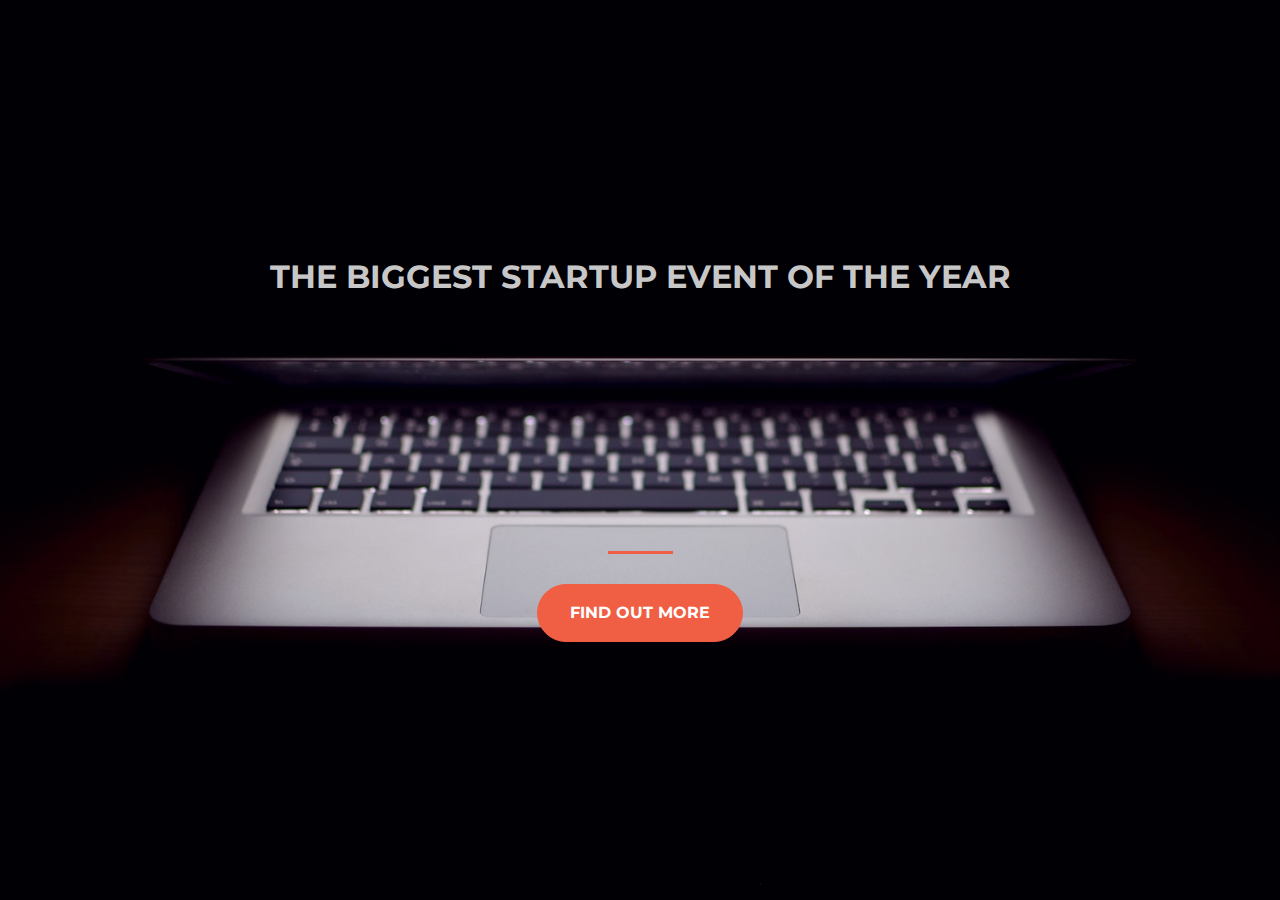
<file: index.html>
<!DOCTYPE html>
<html>
<head>
	<title>Landing Page</title>
	<link href="https://fonts.googleapis.com/css?family=Montserrat" rel="stylesheet">
	<link rel="stylesheet" href="https://maxcdn.bootstrapcdn.com/bootstrap/4.0.0/css/bootstrap.min.css" integrity="sha384-Gn5384xqQ1aoWXA+058RXPxPg6fy4IWvTNh0E263XmFcJlSAwiGgFAW/dAiS6JXm" crossorigin="anonymous">
	<link rel="stylesheet" type="text/css" href="style.css">
</head>
<body>
    <header class="startup text-center text-white d-flex">
      <div class="container my-auto">
        <div class="row">
          <div class="col-lg-12 my-auto">
            <h1 class="text-uppercase faded">
              <strong>the biggest startup event of the year</strong>
            </h1>
            <hr>
          </div>
          <div class="col-lg-12 my-auto">
          	<!-- Begin MailChimp Signup Form -->
		<style type="text/css">
	#mc_embed_signup{ clear:left; font:14px Helvetica,Arial,sans-serif; }
	/* Add your own MailChimp form style overrides in your site stylesheet or in this style block.
	   We recommend moving this block and the preceding CSS link to the HEAD of your HTML file. */
		</style>
		<div id="mc_embed_signup">
		<form action="https://twitter.us12.list-manage.com/subscribe/post?u=507eaabea32d56261f1e93e43&amp;id=2a9cb40872" method="post" id="mc-embedded-subscribe-form" name="mc-embedded-subscribe-form" class="validate" target="_blank" novalidate>
    	<div id="mc_embed_signup_scroll">
		
    	<!-- real people should not fill this in and expect good things - do not remove this or risk form bot signups-->
    	
    	<div style="position: absolute; left: -5000px;" aria-hidden="true"><input type="text" name="b_507eaabea32d56261f1e93e43_2a9cb40872" tabindex="-1" value=""></div>

    	<div class="clear"><input class= "btn btn-primary btn-xl" type="submit" value="Find Out More" name="subscribe" id="mc-embedded-subscribe" class="button"></div>
    	</div>
</form>
</div>

<!--End mc_embed_signup-->
          </div>
        </div>
      </div>
    </header>

  </body>



<script src="https://code.jquery.com/jquery-3.2.1.slim.min.js" integrity="sha384-KJ3o2DKtIkvYIK3UENzmM7KCkRr/rE9/Qpg6aAZGJwFDMVNA/GpGFF93hXpG5KkN" crossorigin="anonymous"></script>
<script src="https://cdnjs.cloudflare.com/ajax/libs/popper.js/1.12.9/umd/popper.min.js" integrity="sha384-ApNbgh9B+Y1QKtv3Rn7W3mgPxhU9K/ScQsAP7hUibX39j7fakFPskvXusvfa0b4Q" crossorigin="anonymous"></script>
<script src="https://maxcdn.bootstrapcdn.com/bootstrap/4.0.0/js/bootstrap.min.js" integrity="sha384-JZR6Spejh4U02d8jOt6vLEHfe/JQGiRRSQQxSfFWpi1MquVdAyjUar5+76PVCmYl" crossorigin="anonymous"></script>
</body>
</html>
</file>
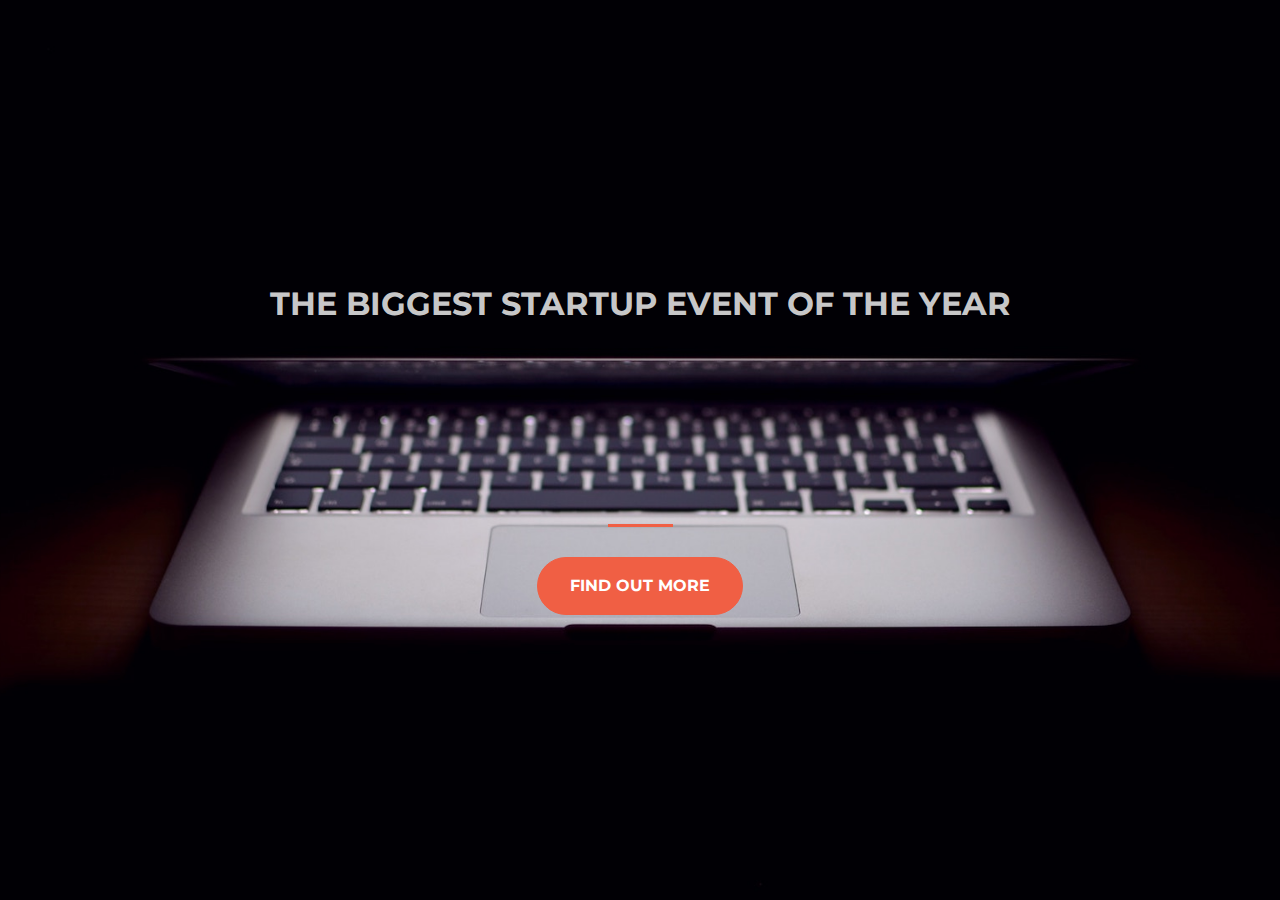
<file: landingpage.html>
<!DOCTYPE html>
<html>
<head>
	<title>Landing Page</title>
	<link href="https://fonts.googleapis.com/css?family=Montserrat" rel="stylesheet">
	<link rel="stylesheet" href="https://maxcdn.bootstrapcdn.com/bootstrap/4.0.0/css/bootstrap.min.css" integrity="sha384-Gn5384xqQ1aoWXA+058RXPxPg6fy4IWvTNh0E263XmFcJlSAwiGgFAW/dAiS6JXm" crossorigin="anonymous">
	<link rel="stylesheet" type="text/css" href="landing.css">
</head>
<body>
    <header class="startup text-center text-white d-flex">
      <div class="container my-auto">
        <div class="row">
          <div class="col-lg-12 my-auto">
            <h1 class="text-uppercase faded">
              <strong>the biggest startup event of the year</strong>
            </h1>
            <hr>
          </div>
          <div class="col-lg-12 my-auto">
          	<!-- Begin MailChimp Signup Form -->
		<link href="//cdn-images.mailchimp.com/embedcode/slim-10_7.css" rel="stylesheet" type="text/css">
		<style type="text/css">
	#mc_embed_signup{ clear:left; font:14px Helvetica,Arial,sans-serif; }
	/* Add your own MailChimp form style overrides in your site stylesheet or in this style block.
	   We recommend moving this block and the preceding CSS link to the HEAD of your HTML file. */
		</style>
		<div id="mc_embed_signup">
		<form action="https://twitter.us12.list-manage.com/subscribe/post?u=507eaabea32d56261f1e93e43&amp;id=2a9cb40872" method="post" id="mc-embedded-subscribe-form" name="mc-embedded-subscribe-form" class="validate" target="_blank" novalidate>
    	<div id="mc_embed_signup_scroll">
		
    	<!-- real people should not fill this in and expect good things - do not remove this or risk form bot signups-->
    	
    	<div style="position: absolute; left: -5000px;" aria-hidden="true"><input type="text" name="b_507eaabea32d56261f1e93e43_2a9cb40872" tabindex="-1" value=""></div>

    	<div class="clear"><input class= "btn btn-primary btn-xl" type="submit" value="Find Out More" name="subscribe" id="mc-embedded-subscribe" class="button"></div>
    	</div>
</form>
</div>

<!--End mc_embed_signup-->
          </div>
        </div>
      </div>
    </header>

  </body>



<script src="https://code.jquery.com/jquery-3.2.1.slim.min.js" integrity="sha384-KJ3o2DKtIkvYIK3UENzmM7KCkRr/rE9/Qpg6aAZGJwFDMVNA/GpGFF93hXpG5KkN" crossorigin="anonymous"></script>
<script src="https://cdnjs.cloudflare.com/ajax/libs/popper.js/1.12.9/umd/popper.min.js" integrity="sha384-ApNbgh9B+Y1QKtv3Rn7W3mgPxhU9K/ScQsAP7hUibX39j7fakFPskvXusvfa0b4Q" crossorigin="anonymous"></script>
<script src="https://maxcdn.bootstrapcdn.com/bootstrap/4.0.0/js/bootstrap.min.js" integrity="sha384-JZR6Spejh4U02d8jOt6vLEHfe/JQGiRRSQQxSfFWpi1MquVdAyjUar5+76PVCmYl" crossorigin="anonymous"></script>
</body>
</html>
</file>
<file: style.css>
body,
html {
  width: 100%;
  height: 100%; 
}

body {
  font-family: 'Montserrat', sans-serif;
}

hr {
  max-width: 65px;
  border-width: 3px;
  border-color: #F05F44; 
}

.faded {
  color: rgba(255, 255, 255, 0.8); 
}

header.startup {
  background-position: center;
  background-image: url("header.jpg");
  background-size: cover;
  height: 100%;
}

header.startup hr {
  margin-top: 200px;
  margin-bottom: 30px; 
}

header.startup h1 {
  font-size: 2rem; 
  padding-bottom: 5%;
}

.btn {
  font-weight: 700;
  text-transform: uppercase;
  border-radius: 300px;
  font-family: 'Montserrat', sans-serif;
}

.btn-xl {
  padding: 1rem 2rem; 
}

.btn-primary {
  background-color: #F05F44;
  border-color: #F05F44; }

.btn-primary:hover {
  background-color: #ee4b08;
  border-color: #ee4b08;
  border-width: 5px;
  cursor: pointer;
}
</file>
<file: landing.css>
body,
html {
  width: 100%;
  height: 100%; 
}

body {
  font-family: 'Montserrat', sans-serif;
}

hr {
  max-width: 65px;
  border-width: 3px;
  border-color: #F05F44; 
}

.faded {
  color: rgba(255, 255, 255, 0.8); 
}

header.startup {
  background-position: center;
  background-image: url("header.jpg");
  background-size: cover;
  height: 100%;
}

header.startup hr {
  margin-top: 200px;
  margin-bottom: 30px; 
}

header.startup h1 {
  font-size: 2rem; 
}

.btn {
  font-weight: 700;
  text-transform: uppercase;
  border-radius: 300px;
  font-family: 'Montserrat', sans-serif;
}

.btn-xl {
  padding: 1rem 2rem; 
}

.btn-primary {
  background-color: #F05F44;
  border-color: #F05F44; }

.btn-primary:hover {
  background-color: #ee4b08;
  border-color: #ee4b08;
  border-width: 5px;
  cursor: pointer;
}
</file>
